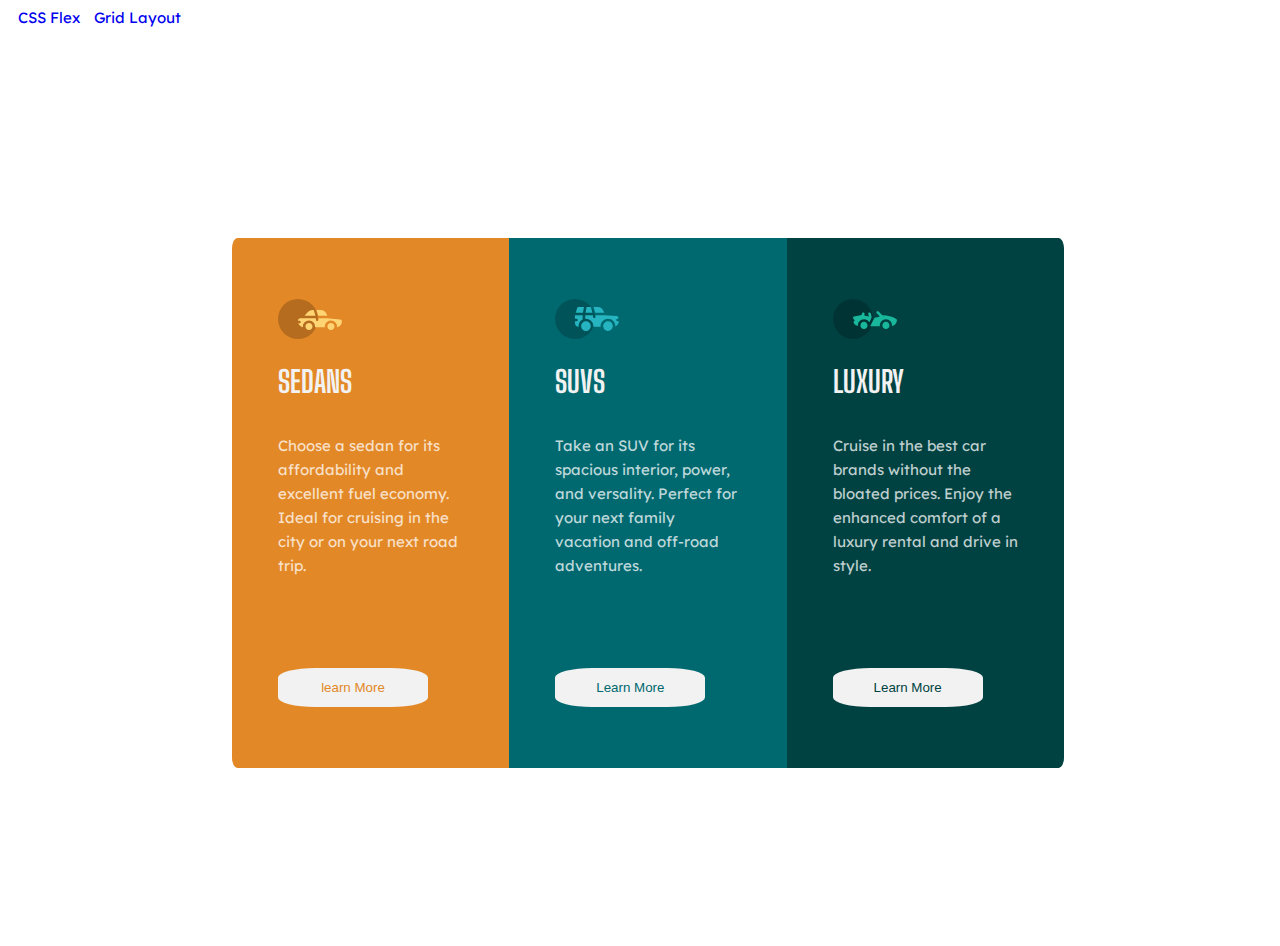
<file: index.html>
<!DOCTYPE html>
<html lang="en">
<head>
    <meta charset="UTF-8">
    <meta http-equiv="X-UA-Compatible" content="IE=edge">
    <meta name="viewport" content="width=device-width, initial-scale=1.0">
    <title>CSS Flexbox</title>
    <!--Favicon-->
    <link rel="icon" type="image/x-icon" href="favicon-32x32.png?">
    <!--Google fonts-->
    <link href="https://fonts.googleapis.com/css2?family=Lexend+Deca&display=swap" rel="stylesheet">
    <link href="https://fonts.googleapis.com/css2?family=Big+Shoulders+Display:wght@700&family=Lexend+Deca&display=swap" rel="stylesheet">
    <!--Global styles-->
    <link rel="stylesheet" href="global.css">
    <!--Flexbox styles-->
    <link rel="stylesheet" href="index.css">
</head>
<body>
    <header>
        <a href="index.html">CSS Flex</a>
        <a href="grid.html">Grid Layout</a>
    </header>
    <main>
        <div class="container">
            <div class="card sedan">
                <div class="image">
                    <svg width="64" height="40" xmlns="http://www.w3.org/2000/svg"><g fill="none" fill-rule="evenodd"><circle fill="#000" opacity=".201" cx="20" cy="20" r="20"/><path d="M52.936 24.11c1.942 0 3.517 1.542 3.517 3.445 0 1.903-1.575 3.445-3.517 3.445s-3.516-1.542-3.516-3.445c0-1.903 1.574-3.445 3.516-3.445zm-21.957 0c1.942 0 3.517 1.542 3.517 3.445 0 1.903-1.575 3.445-3.517 3.445s-3.516-1.542-3.516-3.445c0-1.903 1.574-3.445 3.516-3.445zm6.948-4.848v1.429c0 .716.61 1.293 1.348 1.259a1.295 1.295 0 001.225-1.295v-1.393h8.256l13.483 1.313c.956.093 1.676.881 1.676 1.814 0 2.89-2.126 5.303-4.926 5.819.397-3.557-2.458-6.62-6.053-6.62-3.646 0-6.504 3.14-6.039 6.723h-9.879c.466-3.588-2.397-6.722-6.039-6.722-3.595 0-6.45 3.062-6.052 6.62-2.14-.398-3.916-1.912-4.61-3.931h1.142c.731 0 1.32-.598 1.285-1.322-.033-.678-.629-1.2-1.322-1.2H20v-.251c0-1.274 1.066-2.243 2.306-2.243h15.62zM42.59 11c2.645 0 4.99 1.556 5.972 3.963l.726 1.779H40.17L38.413 11h4.178zm-6.865 0l1.758 5.741H26.505l3.357-3.654A6.502 6.502 0 0134.644 11h1.082z" fill="#FFD473" fill-rule="nonzero"/></g></svg>
                </div>
                <h1>SEDANS</h1>
                <p>Choose a sedan for its affordability and excellent fuel economy.
                    Ideal for cruising in the city or on your next road trip.</p>
                <button>learn More</button>
            </div>
            <div class="card suvs">
                <div class="image">
                    <svg width="64" height="40" xmlns="http://www.w3.org/2000/svg"><g fill="none" fill-rule="evenodd"><circle fill="#000" opacity=".201" cx="20" cy="20" r="20"/><path d="M31.002 22.358c2.917 0 5.18 2.593 4.762 5.506a4.828 4.828 0 01-2.962 3.778 4.797 4.797 0 01-5.3-1.165c-1.188-1.26-1.235-2.613-1.263-2.613-.42-2.924 1.857-5.506 4.763-5.506zm22 0c3.457 0 5.798 3.567 4.41 6.744A4.816 4.816 0 0152.3 31.94a4.826 4.826 0 01-4.06-4.077c-.42-2.915 1.846-5.506 4.762-5.506zm-15.04-6.083v1.462a1.29 1.29 0 001.352 1.29c.693-.033 1.227-.631 1.227-1.326v-1.426h8.3l13.056.716a1.29 1.29 0 011.164.917c.27.895.446 1.477.563 1.87h-1.047c-.694 0-1.291.534-1.324 1.228a1.29 1.29 0 001.288 1.352h1.445c-.164 2.225-1.57 4.193-3.6 5.05.13-4.212-3.255-7.63-7.384-7.63-4.317 0-7.762 3.718-7.358 8.086h-7.285c.43-4.655-3.503-8.531-8.131-8.046v-3.543h7.734zm-10.312 0v4.308a7.4 7.4 0 00-4.006 7.274 3.874 3.874 0 01-3.642-3.864v-1.635h1.46a1.29 1.29 0 000-2.58h-1.461v-3.213l.003-.29h7.646zm14.986-8.196c2.65 0 5 1.592 5.984 4.055l.63 1.579a5.525 5.525 0 01-.065-.004l-.026-.002-.034-.002-.022-.002a4.178 4.178 0 00-.224-.006l-.098-.001h-.039l-.136-.001h-.052l-.326-.001H40.211L38.528 8.08zm-13.632 0l-1.122 5.616h-7.144l1.47-4.71a1.29 1.29 0 011.231-.906h5.565zm6.832 0l1.683 5.615h-7.007l1.121-5.615h4.203z" fill="#26B5C0" fill-rule="nonzero"/></g></svg>
                </div>
                <h1>SUVS</h1>
                <p>Take an SUV for its spacious interior, power, and versality.
                    Perfect for your next family vacation and off-road adventures.
                </p>
                <button>Learn More</button>
            </div>
            <div class="card luxury">
                <div class="image">
                    <svg width="64" height="40" xmlns="http://www.w3.org/2000/svg"><g fill="none" fill-rule="evenodd"><circle fill="#000" opacity=".201" cx="20" cy="20" r="20"/><path d="M30.98 22.835c1.941 0 3.516 1.604 3.516 3.583 0 1.978-1.575 3.582-3.517 3.582s-3.516-1.604-3.516-3.582c0-1.979 1.574-3.583 3.516-3.583zm21.956 0c1.942 0 3.517 1.604 3.517 3.583 0 1.978-1.575 3.582-3.517 3.582s-3.516-1.604-3.516-3.582c0-1.979 1.574-3.583 3.516-3.583zm-9.143-10.45a1.27 1.27 0 011.819 0l3.715 3.784c4.444-.115 9.7 1.142 13.964 3.753.387.237.624.664.624 1.124 0 3.006-2.126 5.514-4.926 6.05.397-3.698-2.458-6.882-6.053-6.882-3.646 0-6.504 3.264-6.039 6.99h-9.669c.76-1.544.993-2.026 1.337-2.711l.082-.162c.421-.835 1.056-2.07 2.883-5.65 1.68-.023 3.47-.408 5.247-1.403l-2.984-3.04a1.328 1.328 0 010-1.854zm-7.68 1.064c.683-.2 1.395.202 1.592.898l.749 2.652a3.46 3.46 0 01-.247 2.51l-1.733 3.395-.216.424c-1.07-1.89-3.06-3.114-5.279-3.114-3.595 0-6.45 3.184-6.052 6.885-1.832-.347-3.414-1.537-4.278-3.276a1.331 1.331 0 01.117-1.376l.955-1.303-1.325-1.295c-.751-.735-.376-2.024.64-2.231l6.614-1.346.13-.026c.092-.019.145-.03.157-.031.314-.146 1.07-.591 1.07-1.506 0-.734.592-1.327 1.316-1.31.712.016 1.268.662 1.256 1.388a4.11 4.11 0 01-.348 1.611 22.69 22.69 0 014.7 1.146l-.7-2.473a1.314 1.314 0 01.882-1.622z" fill="#19B89D" fill-rule="nonzero"/></g></svg>
                </div>
                <h1>LUXURY</h1>
                <p>Cruise in the best car brands without the bloated prices.
                    Enjoy the enhanced comfort of a luxury rental and drive in style.
                </p>
                <button>Learn More</button>
            </div>
        </div>
        
    </main>
    <footer></footer>
    
</body>
</html>
</file>
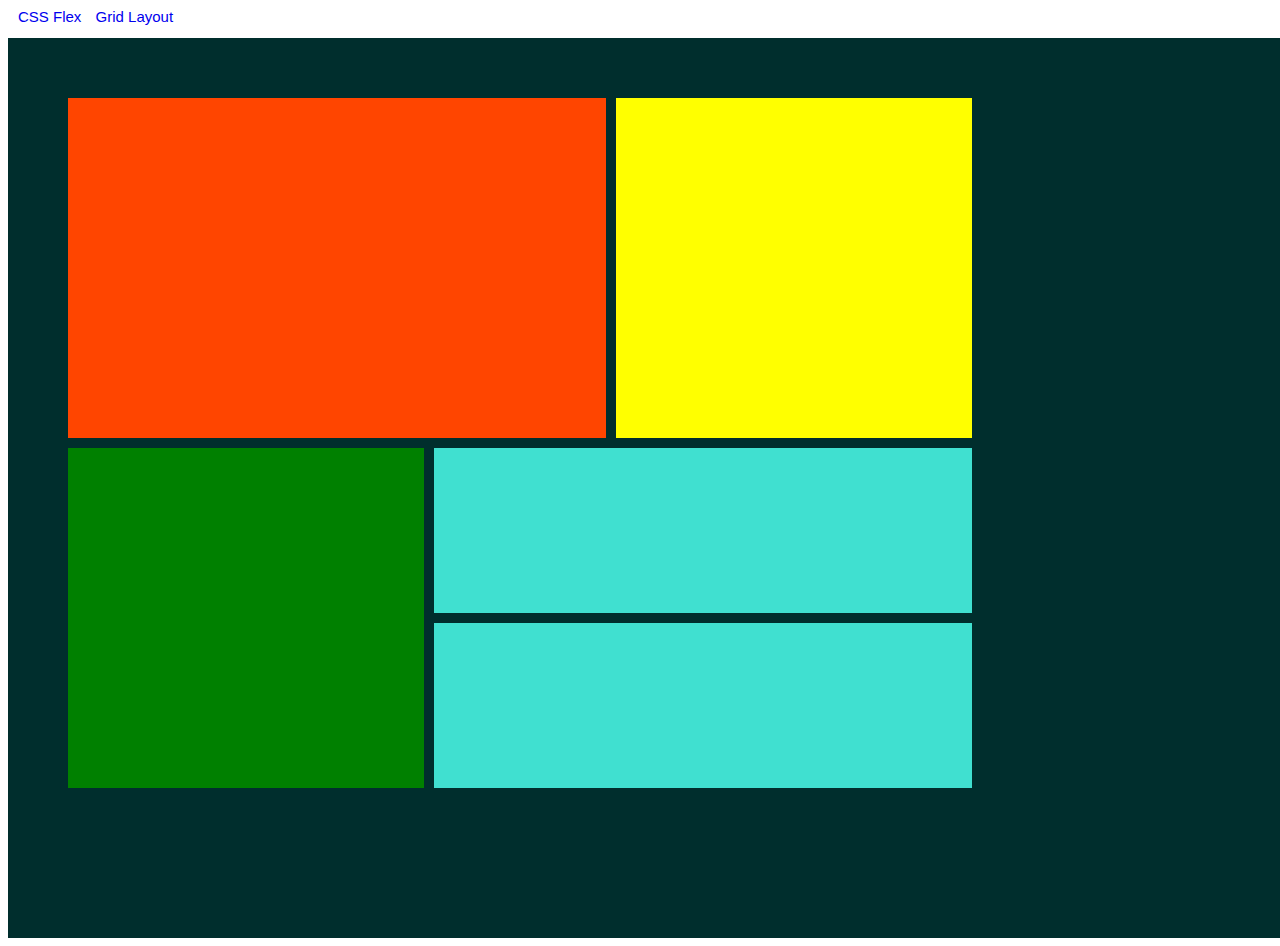
<file: grid.html>
<!DOCTYPE html>
<html lang="en">
<head>
    <meta charset="UTF-8">
    <meta http-equiv="X-UA-Compatible" content="IE=edge">
    <meta name="viewport" content="width=device-width, initial-scale=1.0">
    <title>Grid Layout</title>
    <!--Favicon-->
    <link rel="icon" type="image/x-icon" href="favicon-32x32.png?">
    <!--Global styles-->
    <link rel="stylesheet" href="global.css">
    <!--Grid styles-->
    <link rel="stylesheet" href="grid.css">
</head>
<body>
    <header>
        <a href="index.html">CSS Flex</a>
        <a href="grid.html">Grid Layout</a>
    </header>
    <main>
        <div class="container">
            <div class="orange"></div>
            <div class="yellow"></div>
            <div class="green"></div>
            <div class="blue_1"></div>
            <div class="blue_2"></div>
        </div>
    </main>
    <footer></footer>
</body>
</html>
</file>
<file: global.css>
html {
    box-sizing: border-box;
}
*,
*::before,
*::after {
    box-sizing: inherit;
}
body {
    width: 100%;
    max-width: 1440px;
    font-family: 'Lexend Deca', sans-serif;
    font-size: 15px;
    font-weight: 400;
}
header {
    width: 100%;
    height: 30px;
}
header a {
    text-decoration: none;
    padding-left: 10px;
}
</file>
<file: index.css>
main {
    width: 100%;
    height: 100vh;
    display: flex;
    justify-content: center;
    align-items: center;
}

.container {
    width: 65%;
    max-width: 900px;
    max-height: 500px;
    display: flex;
    flex-wrap: wrap;
}
.card {
    height: 100%;
    padding: 60px 45px;
    flex: 1;
    display: flex;
    flex-direction: column;
    justify-content: space-around;
}

.card h1 {
    font-family: 'Big Shoulders Display', cursive;
    font-weight: 700;
    color: hsl(0, 0%, 95%);
}
.card p {
    line-height: 1.6;
    color: hsla(0, 0%, 100%, 0.75);
}
.card button {
    width: 150px;
    margin-top: 75px;
    padding: 10px 0;
    background-color: hsl(0, 0%, 95%);
    border: 2px solid hsl(0, 0%, 95%);
    border-radius: 25%;
    -moz-border-radius:25%;
    -webkit-border-radius:25%;
    cursor: pointer;
}

.sedan {
    border: 1px solid hsl(31, 77%, 52%);
    border-top-left-radius: 2%;
    border-bottom-left-radius: 2%;
    background-color: hsl(31, 77%, 52%);
}
.sedan button {
    color: hsl(31, 77%, 52%);
}
.sedan button:hover {
    color: hsl(0, 0%, 95%);
    background-color: hsl(31, 77%, 52%);
}
.suvs {
    border: 1px solid hsl(184, 100%, 22%);
    background-color: hsl(184, 100%, 22%);
}
.suvs button {
    color: hsl(184, 100%, 22%);
}
.suvs button:hover {
    color: hsl(0, 0%, 95%);
    background-color: hsl(184, 100%, 22%);
}
.luxury {
    border: 1px solid hsl(179, 100%, 13%);
    border-top-right-radius: 2%;
    border-bottom-right-radius: 2%;
    background-color: hsl(179, 100%, 13%);
}
.luxury button {
    color: hsl(179, 100%, 13%);
}
.luxury button:hover {
    color: hsl(0, 0%, 95%);
    background-color: hsl(179, 100%, 13%);
}

/*Media query*/
@media screen and (max-width: 500px) {
    .container {
        width: 98%;
    }
}
</file>
<file: grid.css>
main {
    width: 100%;
    height: 100vh;
    background-color: hsl(179, 100%, 9%);
}

.container {
    width: 80%;
    height: 90vh;
    padding: 60px;
    background-color: hsl(179, 100%, 9%);
    display: grid;
    grid-template-columns: repeat(5,1fr);
    grid-template-rows: repeat(4, 1fr);
    grid-row-gap: 10px;
    gap: 10px;
}
.orange {
    grid-area: 1 / 1 / 3 / 4;
    background-color: orangered;
}
.yellow {
    grid-area: 1 / 4 / 3 / 6;
    background-color: yellow;
}
.green {
    grid-area: 3 / 1 / 5 / 3;
    background-color: green;
}
.blue_1 {
    grid-area: 3 / 3 / 4 / 6;
    background-color: turquoise;
}
.blue_2 {
    grid-area: 4 / 3 / 5 / 6; 
    background-color: turquoise;
}
</file>
